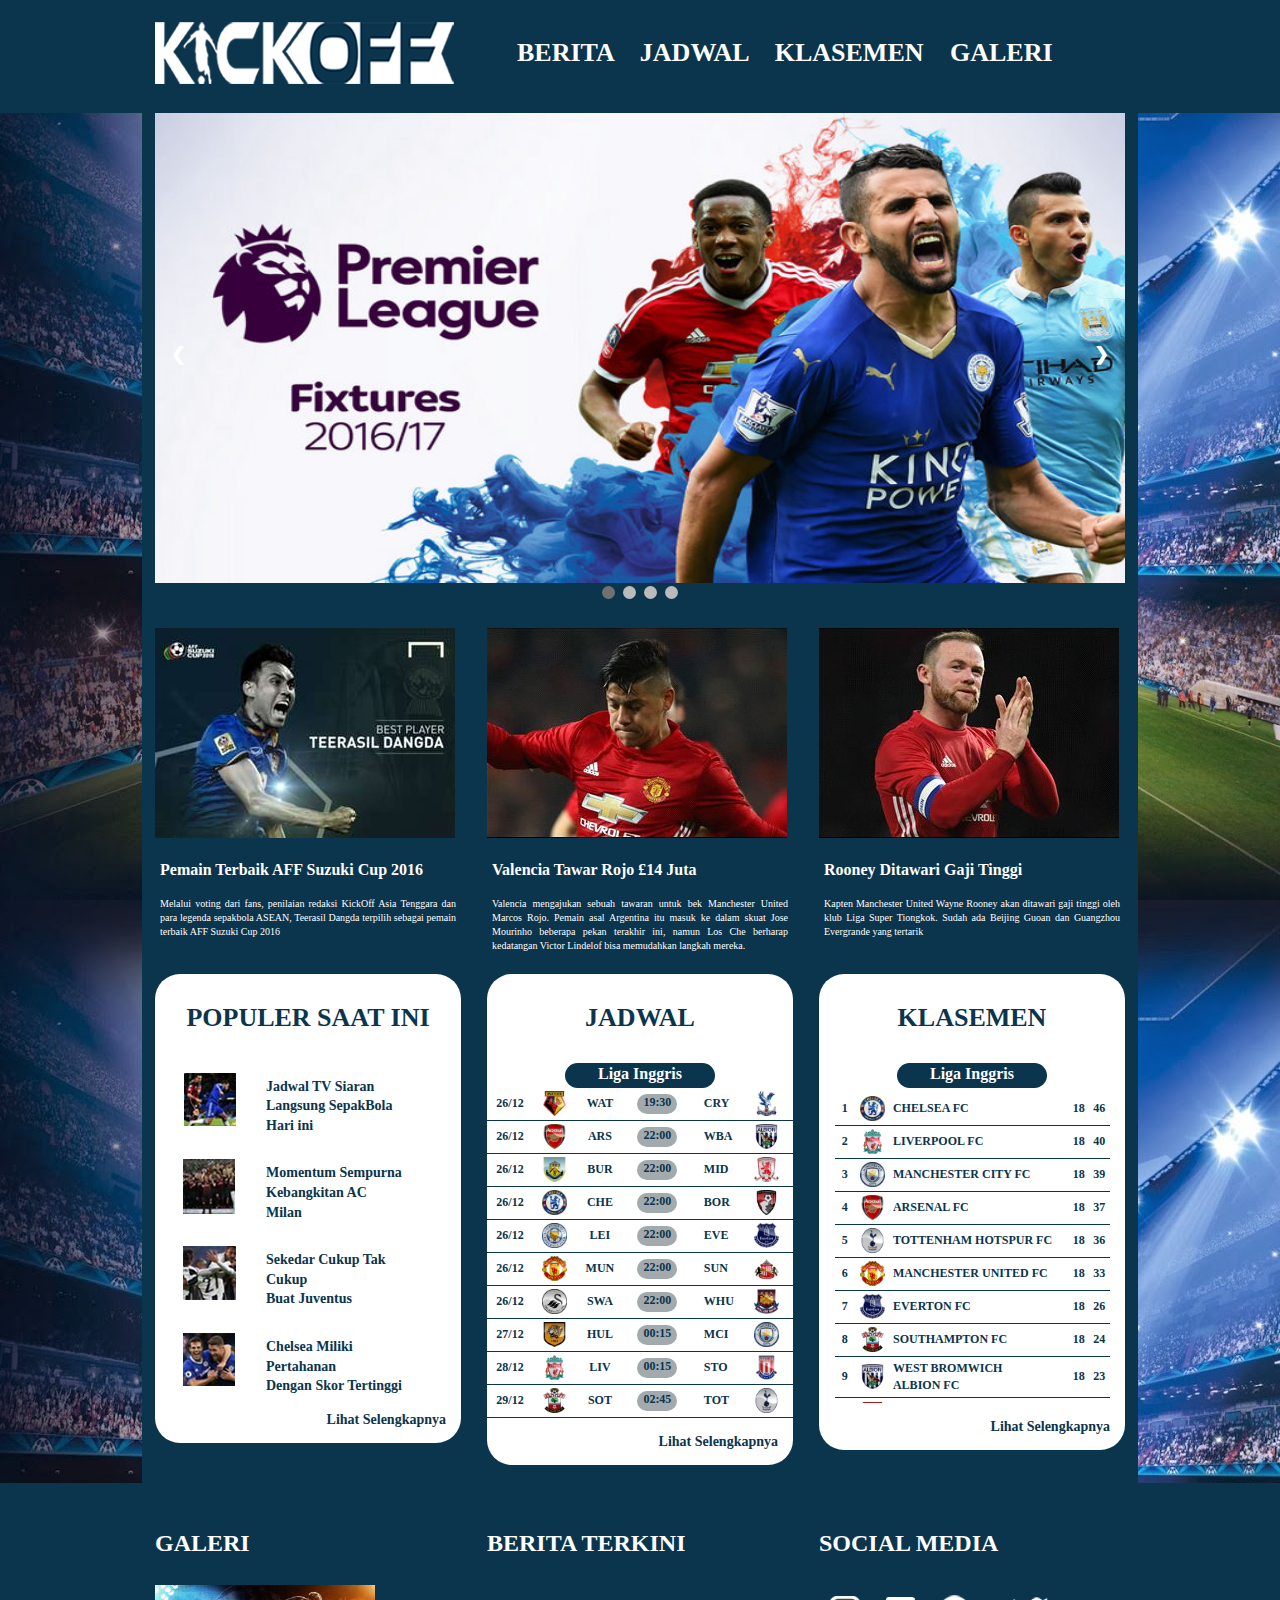
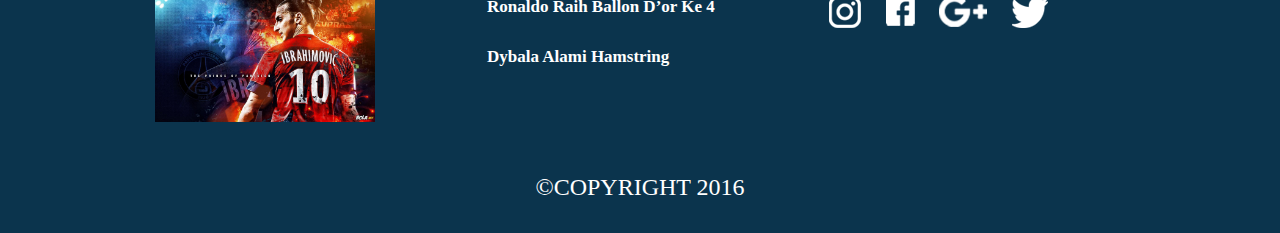
<file: index.html>
<!DOCTYPE html>
<html>
	<head>
		<meta charset="utf-8">
		<meta http-equiv="X-UA-Compatible" content="IE=edge,chrome=1">
		<title>KickOff</title>
		<meta name="viewport" content="width=device-width">
		<link rel="stylesheet" href="css/normalize.css">
		<link rel="stylesheet" href="css/base.css">
		<link rel="stylesheet" href="css/grid.css">
		<link rel="stylesheet" href="style.css">
		<script src = "https://ajax.googleapis.com/ajax/libs/jquery/3.1.1/jquery.min.js"></script>
		<script src="js/modernizr-2.6.2.min.js"></script>
		<link rel="stylesheet" href="SlickNav/slicknav.css" />
		<script src="SlickNav/jquery.slicknav.min.js"></script>
	</head>
	<body>
		<div id="header">
			<div class="container">
				<div id="logo" class="grid_4">
					<a href="index.html">
						<img src="logo.png">
					</a>
				</div>
				<div id="menu" class="grid_8">
					<ul id="menu">
						<li><a href="berita.html">BERITA</a>
						</li><li><a href="#">JADWAL</a>
						<div class = "dropdown2">
						<a href = "jadwal.html">LIGA INGGRIS</a>
						<a href = "jadwal2.html">LIGA SPANYOL</a>
						<a href = "jadwal1.html">LIGA ITALY</a>
						</div></li><li><a href="#">KLASEMEN<a>
						<div class = "dropdown3">
						<a href = "klasemen.html">LIGA INGGRIS</a>
						<a href = "klasemen2.html">LIGA SPANYOL</a>
						<a href = "klasemen1.html">LIGA ITALY</a>
						</div>
						</li><!--
					 --><li><a href="galeri.html">GALERI<a></li>
					</ul>
				</div>
				<script>
				$(function(){
					$('#menu').slicknav();
				});
				</script>
			</div>
		</div>
		<div id="big" class="container">
			<div id="slide" class="grid_12">
				<div class="slideshow-container">
					<div class="mySlides fade">
						<a href="#"><img src="slider/slider.jpg" class="slider" style="width:100%"></a>
					</div>
					<div class="mySlides fade">
						<a href="#"><img src="slider/slider2.jpg" class="slider" style="width:100%"></a>
					</div>
					<div class="mySlides fade">
						<a href="#"><img src="slider/slider3.jpg" class="slider" style="width:100%"></a>
					</div>
					<div class="mySlides fade">
						<a href="#"><img src="slider/slider4.jpg" class="slider" style="width:100%"></a>
					</div>
					<a class="prev" onclick="plusSlides(-1)">❮</a>
					<a class="next" onclick="plusSlides(1)">❯</a>
				</div>
				<div style="text-align:center">
					<span class="dot" onclick="currentSlide(1)"></span> 
					<span class="dot" onclick="currentSlide(2)"></span> 
					<span class="dot" onclick="currentSlide(3)"></span> 
					<span class="dot" onclick="currentSlide(4)"></span> 
				</div>
				<br>
				<script>
var slideIndex = 1;
showSlides(slideIndex);

function plusSlides(n) {
  showSlides(slideIndex += n);
}

function currentSlide(n) {
  showSlides(slideIndex = n);
}

function showSlides(n) {
  var i;
  var slides = document.getElementsByClassName("mySlides");
  var dots = document.getElementsByClassName("dot");
  if (n > slides.length) {slideIndex = 1}    
  if (n < 1) {slideIndex = slides.length}
  for (i = 0; i < slides.length; i++) {
      slides[i].style.display = "none";  
  }
  for (i = 0; i < dots.length; i++) {
      dots[i].className = dots[i].className.replace(" active", "");
  }
  slides[slideIndex-1].style.display = "block";  
  dots[slideIndex-1].className += " active";
}
</script>
			</div>
			<div id="left" class="grid_4">
				<a href = "berita3.html"><img src="3box/box3.jpg"></a>
				<div id="text1">
					<a href = "berita3.html"><p><b>Pemain Terbaik AFF Suzuki Cup 2016</b></p></a>
					<p class="text1">Melalui voting dari fans, penilaian redaksi KickOff Asia Tenggara dan para legenda sepakbola ASEAN, Teerasil Dangda terpilih sebagai pemain terbaik AFF Suzuki Cup 2016</p>
				</div>

			</div>
			<div id="middle" class="grid_4">
				<a href = "berita1.html"><img src="3box/box1.jpg"></a>
				<div id="text1">
					<a href = "berita1.html"><p><b>Valencia Tawar Rojo £14 Juta</b></p></a>
					<p class="text1">Valencia mengajukan sebuah tawaran untuk bek Manchester United Marcos Rojo. Pemain asal Argentina itu masuk ke dalam skuat Jose Mourinho beberapa pekan terakhir ini, namun Los Che berharap kedatangan Victor Lindelof bisa memudahkan langkah mereka.</p>
				</div>
			</div>
			<div id="right" class="grid_4">
				<a href = "berita2.html"><img src="3box/box2.jpg"></a>
				<div id="text1">
					<a href = "berita2.html"><p><b>Rooney Ditawari Gaji Tinggi</b></p></a>
					<p class="text1">Kapten Manchester United Wayne Rooney akan ditawari gaji tinggi oleh klub Liga Super Tiongkok. Sudah ada Beijing Guoan dan Guangzhou Evergrande yang tertarik</p>
				</div>
			</div>
			<div class="clear"></div>
			<div id="kotak" class="grid_4">
				<div id="left1in"><p>POPULER SAAT INI</p></div>
				<div id="gambar" class="grid_1">
					<a href="populer1.html"><img src="Populer/1.png"></a>
				</div>
				<div id="tulisan" class="grid_2">
					<p><a href="populer1.html">Jadwal TV Siaran Langsung SepakBola Hari ini</a></p>
				</div>
				<div id="gambar" class="grid_1">
					<a href="#"><img src="Populer/2.png"></a>
				</div>
				<div id="tulisan" class="grid_2">
					<p><a href="#">Momentum Sempurna<br>Kebangkitan AC Milan</a></p>
				</div>
				<div id="gambar" class="grid_1">
					<a href="#"><img src="Populer/3.png"></a>
				</div>
				<div id="tulisan" class="grid_2">
					<p><a href="#">Sekedar Cukup Tak Cukup <br> Buat Juventus</a></p>
				</div>
				<div id="gambar" class="grid_1">
					<a href="#"><img src="Populer/4.png"></a>
				</div>
				<div id="tulisan" class="grid_2">
					<p><a href="#">Chelsea Miliki Pertahanan<br> Dengan Skor Tertinggi</a></p>
				</div>
				<div id="akhir"><p><a href="#">Lihat Selengkapnya<a></p></div>
			</div>
			<div id="kotak" class="grid_4">
				<div id="left1in"><p>JADWAL</p></div>
				<div id="kotak-kecil">Liga Inggris</div>
				<table>
					<tr>
						<td>26/12</td>
						<td><img src="logoklub/epl/watford-fc.png" class="logoclub"></td>
						<td>WAT</td>
						<td><div id="minibox">19:30</div></td>
						<td class="sp">CRY</td>
						<td class="sp"><img src="logoklub/epl/crystal-palace-fc.png" class="logoclub"></td>
					</tr>
					<tr>
						<td>26/12</td>
						<td><img src="logoklub/epl/arsenal.png" class="logoclub"></td>
						<td>ARS</td>
						<td><div id="minibox">22:00</div></td>
						<td class="sp">WBA</td>
						<td class="sp"><img src="logoklub/epl/west-bromwich-albion-hd-logo.png" class="logoclub"></td>
					</tr>
					<tr>
						<td>26/12</td>
						<td><img src="logoklub/epl/burnley.png" class="logoclub"></td>
						<td>BUR</td>
						<td><div id="minibox">22:00</div></td>
						<td class="sp">MID</td>
						<td class="sp"><img src="logoklub/epl/middlesbrough.png" class="logoclub"></td>
					</tr>
					<tr>
						<td>26/12</td>
						<td><img src="logoklub/epl/chelsea.png" class="logoclub"></td>
						<td>CHE</td>
						<td><div id="minibox">22:00</div></td>
						<td class="sp">BOR</td>
						<td class="sp"><img src="logoklub/epl/afc-bournemouth.png" class="logoclub"></td>
					</tr>
					<tr>
						<td>26/12</td>
						<td><img src="logoklub/epl/leicester-city-fc-hd-logo.png" class="logoclub"></td>
						<td>LEI</td>
						<td><div id="minibox">22:00</div></td>
						<td class="sp">EVE</td>
						<td class="sp"><img src="logoklub/epl/everton-fc-logo1.png" class="logoclub"></td>
					</tr>
					<tr>
						<td>26/12</td>
						<td><img src="logoklub/epl/manchester-united.png" class="logoclub"></td>
						<td>MUN</td>
						<td><div id="minibox">22:00</div></td>
						<td class="sp">SUN</td>
						<td class="sp"><img src="logoklub/epl/sunderland.png" class="logoclub"></td>
					</tr>
					<tr>
						<td>26/12</td>
						<td><img src="logoklub/epl/swansea-city-afc.png" class="logoclub"></td>
						<td>SWA</td>
						<td><div id="minibox">22:00</div></td>
						<td class="sp">WHU</td>
						<td class="sp"><img src="logoklub/epl/west-ham.png" class="logoclub"></td>
					</tr>
					<tr>
						<td>27/12</td>
						<td><img src="logoklub/epl/hull-city.png" class="logoclub"></td>
						<td>HUL</td>
						<td><div id="minibox">00:15</div></td>
						<td class="sp">MCI</td>
						<td class="sp"><img src="logoklub/epl/manchester-city-new-hd-logo1.png" class="logoclub"></td>
					</tr>
					<tr>
						<td>28/12</td>
						<td><img src="logoklub/epl/liverpool.png" class="logoclub"></td>
						<td>LIV</td>
						<td><div id="minibox">00:15</div></td>
						<td class="sp">STO</td>
						<td class="sp"><img src="logoklub/epl/stoke-city.png" class="logoclub"></td>
					</tr>
					<tr>
						<td>29/12</td>
						<td><img src="logoklub/epl/southampton-fc.png" class="logoclub"></td>
						<td>SOT</td>
						<td><div id="minibox">02:45</div></td>
						<td class="sp">TOT</td>
						<td class="sp"><img src="logoklub/epl/tottenham-hotspur.png" class="logoclub"></td>
					</tr>
					
				</table>
				<div id="akhir"><p><a href="jadwal.html">Lihat Selengkapnya<a></p></div>
			</div>
			<div id="kotak" class="grid_4">
				<div id="left1in"><p>KLASEMEN</p></div>
				<div id="kotak-kecil">Liga Inggris</div>
				<div id="klasemen">
					<table>
						<tr>
							<td>1</td>
							<td><img src="logoklub/epl/chelsea.png" class="logoclub"></td>
							<td class="sp2">CHELSEA FC</td>
							<td>18</td>
							<td>46</td>
						</tr>
						<tr>
							<td>2</td>
							<td><img src="logoklub/epl/liverpool.png" class="logoclub"></td>
							<td class="sp2">LIVERPOOL FC</td>
							<td>18</td>
							<td>40</td>
						</tr>
						<tr>
							<td>3</td>
							<td><img src="logoklub/epl/manchester-city-new-hd-logo1.png" class="logoclub"></td>
							<td class="sp2">MANCHESTER CITY FC</td>
							<td>18</td>
							<td>39</td>
						</tr>
						<tr>
							<td>4</td>
							<td><img src="logoklub/epl/arsenal.png" class="logoclub"></td>
							<td class="sp2">ARSENAL FC</td>
							<td>18</td>
							<td>37</td>
						</tr>
						<tr>
							<td>5</td>
							<td><img src="logoklub/epl/tottenham-hotspur.png" class="logoclub"></td>
							<td class="sp2">TOTTENHAM HOTSPUR FC</td>
							<td>18</td>
							<td>36</td>
						</tr>
						<tr>
							<td>6</td>
							<td><img src="logoklub/epl/manchester-united.png" class="logoclub"></td>
							<td class="sp2">MANCHESTER UNITED FC</td>
							<td>18</td>
							<td>33</td>
						</tr>
						<tr>
							<td>7</td>
							<td><img src="logoklub/epl/everton-fc-logo1.png" class="logoclub"></td>
							<td class="sp2">EVERTON FC</td>
							<td>18</td>
							<td>26</td>
						</tr>
						<tr>
							<td>8</td>
							<td><img src="logoklub/epl/southampton-fc.png" class="logoclub"></td>
							<td class="sp2">SOUTHAMPTON FC</td>
							<td>18</td>
							<td>24</td>
						</tr>
						<tr>
							<td>9</td>
							<td><img src="logoklub/epl/west-bromwich-albion-hd-logo.png" class="logoclub"></td>
							<td class="sp2">WEST BROMWICH<br>ALBION FC</td>
							<td>18</td>
							<td>23</td>
						</tr>
						<tr>
							<td>10</td>
							<td><img src="logoklub/epl/watford-fc.png" class="logoclub"></td>
							<td class="sp2">WATFORD FC</td>
							<td>18</td>
							<td>22</td>
						</tr>
						<tr>
							<td>11</td>
							<td><img src="logoklub/epl/west-ham.png" class="logoclub"></td>
							<td class="sp2">WEST HAM UNITED FC</td>
							<td>18</td>
							<td>22</td>
						</tr>
						<tr>
							<td>12</td>
							<td><img src="logoklub/epl/afc-bournemouth.png" class="logoclub"></td>
							<td class="sp2">AFC BOURNEMOUTH</td>
							<td>18</td>
							<td>21</td>
						</tr>
						<tr>
							<td>13</td>
							<td><img src="logoklub/epl/stoke-city.png" class="logoclub"></td>
							<td class="sp2">STOKE CITY FC</td>
							<td>18</td>
							<td>21</td>
						</tr>
						<tr>
							<td>14</td>
							<td><img src="logoklub/epl/burnley.png" class="logoclub"></td>
							<td class="sp2">BUNRLEY FC</td>
							<td>18</td>
							<td>20</td>
						</tr>
						<tr>
							<td>15</td>
							<td><img src="logoklub/epl/middlesbrough.png" class="logoclub"></td>
							<td class="sp2">MIDDLESBROUGH FC</td>
							<td>18</td>
							<td>18</td>
						</tr>
						<tr>
							<td>16</td>
							<td><img src="logoklub/epl/leicester-city-fc-hd-logo.png" class="logoclub"></td>
							<td class="sp2">LEICESTER CITY FC</td>
							<td>18</td>
							<td>17</td>
						</tr>
						<tr>
							<td>17</td>
							<td><img src="logoklub/epl/crystal-palace-fc.png" class="logoclub"></td>
							<td class="sp2">CRYSTAL PALACE FC</td>
							<td>18</td>
							<td>16</td>
						</tr>
						<tr>
							<td>18</td>
							<td><img src="logoklub/epl/sunderland.png" class="logoclub"></td>
							<td class="sp2">SUNDERLAND AFC</td>
							<td>18</td>
							<td>14</td>
						</tr>
						<tr>
							<td>19</td>
							<td><img src="logoklub/epl/swansea-city-afc.png" class="logoclub"></td>
							<td class="sp2">SWANSEA CITY AFC</td>
							<td>18</td>
							<td>12</td>
						</tr>
						<tr>
							<td>20</td>
							<td><img src="logoklub/epl/hull-city.png" class="logoclub"></td>
							<td class="sp2">HULL CITY FC</td>
							<td>18</td>
							<td>12</td>
						</tr>
					</table>
				</div>
				<div id="akhir"><p><a href="klasemen.html">Lihat Selengkapnya<a></p></div>
			</div>
		</div>
		<div class="clear"></div>
		<div id="footer">
			<div class="container">
				<div id="galeri" class="grid_4">
					<p>GALERI</p>
					<a href="galeri.html"><img src="Galeri/Download Wallpaper Terbaru - PSG - Ibrahimmovic.jpg" width="220" height="140"></a>
				</div>
				<div id="galeri" class="grid_4">
					<p>BERITA TERKINI</p>
					<div id="berita">
						<p><a href="#">Ronaldo Raih Ballon D’or Ke 4</a></p>
						<p><a href="#">Dybala Alami Hamstring</a></p>
					</div>
				</div>
				<div id="sm" class="grid_4">
					<p>SOCIAL MEDIA</p>
					<a href="#"><img src="small/ig.png"></a>
					<a href="#"><img src="small/fb.png"></a>
					<a href="#"><img src="small/g.png"></a>
					<a href="#"><img src="small/tw.png"></a>
				</div>
				<div class="clear"></div>
				<div id="copy" class="grid_12"><p>©COPYRIGHT 2016</p>
			</div>
		</div>
	</body>
</html>
</file>
<file: css/base.css>
/*
Responsive 996px grid system ~ Base CSS.

Uses the HTML5 Boilerplate by Paul Irish with a few tweaks
html5boilerplate.com

*/


/* ==========================================================================
   Base styles: opinionated defaults
   ========================================================================== */

html,
button,
input,
select,
textarea {
    color: #222;
}

body {
    font-size: 1em;
    line-height: 1.4;
}

/*
 * Remove text-shadow in selection highlight: h5bp.com/i
 * These selection declarations have to be separate.
 * Customize the background color to match your design.
 */

::-moz-selection {
    background: #b3d4fc;
    text-shadow: none;
}

::selection {
    background: #b3d4fc;
    text-shadow: none;
}

/*
 * A better looking default horizontal rule
 */

hr {
    display: block;
    height: 1px;
    border: 0;
    border-top: 1px solid #ccc;
    margin: 1em 0;
    padding: 0;
}

/*
 * Remove the gap between images and the bottom of their containers: h5bp.com/i/440
 */

img {
    vertical-align: middle;
}

/*
 * Remove default fieldset styles.
 */

fieldset {
    border: 0;
    margin: 0;
    padding: 0;
}

/*
 * Allow only vertical resizing of textareas.
 */

textarea {
    resize: vertical;
}

/* ==========================================================================
   Chrome Frame prompt
   ========================================================================== */

.chromeframe {
    margin: 0.2em 0;
    background: #ccc;
    color: #000;
    padding: 0.2em 0;
}

/* ==========================================================================
   Helper classes
   ========================================================================== */

/*
 * Image replacement
 */

.ir {
    background-color: transparent;
    border: 0;
    overflow: hidden;
    /* IE 6/7 fallback */
    *text-indent: -9999px;
}

.ir:before {
    content: "";
    display: block;
    width: 0;
    height: 150%;
}

/*
 * Hide from both screenreaders and browsers: h5bp.com/u
 */

.hidden {
    display: none !important;
    visibility: hidden;
}

/*
 * Hide only visually, but have it available for screenreaders: h5bp.com/v
 */

.visuallyhidden {
    border: 0;
    clip: rect(0 0 0 0);
    height: 1px;
    margin: -1px;
    overflow: hidden;
    padding: 0;
    position: absolute;
    width: 1px;
}

/*
 * Extends the .visuallyhidden class to allow the element to be focusable
 * when navigated to via the keyboard: h5bp.com/p
 */

.visuallyhidden.focusable:active,
.visuallyhidden.focusable:focus {
    clip: auto;
    height: auto;
    margin: 0;
    overflow: visible;
    position: static;
    width: auto;
}

/*
 * Hide visually and from screenreaders, but maintain layout
 */

.invisible {
    visibility: hidden;
}

/*
 * Clearfix: contain floats
 *
 * For modern browsers
 * 1. The space content is one way to avoid an Opera bug when the
 *    `contenteditable` attribute is included anywhere else in the document.
 *    Otherwise it causes space to appear at the top and bottom of elements
 *    that receive the `clearfix` class.
 * 2. The use of `table` rather than `block` is only necessary if using
 *    `:before` to contain the top-margins of child elements.
 */

.clearfix:before,
.clearfix:after {
    content: " "; /* 1 */
    display: table; /* 2 */
}

.clearfix:after {
    clear: both;
}

/*
 * For IE 6/7 only
 * Include this rule to trigger hasLayout and contain floats.
 */

.clearfix {
    *zoom: 1;
}


/*
 * Clear after each row
 */

.clear {
	clear: both;
	display: block;
	overflow: hidden;
	visibility: hidden;
	width: 0;
	height: 0;
}

/* ==========================================================================
   EXAMPLE Media Queries for Responsive Design.
   Theses examples override the primary ('mobile first') styles.
   Modify as content requires.
   ========================================================================== */

@media only screen and (min-width: 35em) {
    /* Style adjustments for viewports that meet the condition */
}

@media print,
       (-o-min-device-pixel-ratio: 5/4),
       (-webkit-min-device-pixel-ratio: 1.25),
       (min-resolution: 120dpi) {
    /* Style adjustments for high resolution devices */
}

/* ==========================================================================
   Print styles.
   Inlined to avoid required HTTP connection: h5bp.com/r
   ========================================================================== */

@media print {
    * {
        background: transparent !important;
        color: #000 !important; /* Black prints faster: h5bp.com/s */
        box-shadow: none !important;
        text-shadow: none !important;
    }

    a,
    a:visited {
        text-decoration: underline;
    }

    a[href]:after {
        content: " (" attr(href) ")";
    }

    abbr[title]:after {
        content: " (" attr(title) ")";
    }

    /*
     * Don't show links for images, or javascript/internal links
     */

    .ir a:after,
    a[href^="javascript:"]:after,
    a[href^="#"]:after {
        content: "";
    }

    pre,
    blockquote {
        border: 1px solid #999;
        page-break-inside: avoid;
    }

    thead {
        display: table-header-group; /* h5bp.com/t */
    }

    tr,
    img {
        page-break-inside: avoid;
    }

    img {
        max-width: 100% !important;
    }

    @page {
        margin: 0.5cm;
    }

    p,
    h2,
    h3 {
        orphans: 3;
        widows: 3;
    }

    h2,
    h3 {
        page-break-after: avoid;
    }
}
</file>
<file: css/grid.css>
/*
Responsive 996px grid system ~ Grid CSS.
Copyright 2013, Josh Cope

12 Columns ~ Margin left: 13px ~ Margin right: 13px

Based on the 960.gs grid system - http://960.gs/
by Nathan Smith

Licensed under GPL and MIT
*/

/* =============================================================================
   Base 966px Grid
   ========================================================================== */
   
	body {min-width: 996px;}

	/* Container */
	.container {
		margin-left: auto;
		margin-right: auto;
		width: 996px;
	}

	/* Global */
	.grid_1,
	.grid_2,
	.grid_3,
	.grid_4,
	.grid_5,
	.grid_6,
	.grid_7,
	.grid_8,
	.grid_9,
	.grid_10,
	.grid_11,
	.grid_12 {
		display: inline;
		float: left;
		margin-left: 13px;
		margin-right: 13px;
	}

	.push_1, .pull_1,
	.push_2, .pull_2,
	.push_3, .pull_3,
	.push_4, .pull_4,
	.push_5, .pull_5,
	.push_6, .pull_6,
	.push_7, .pull_7,
	.push_8, .pull_8,
	.push_9, .pull_9,
	.push_10, .pull_10,
	.push_11, .pull_11 {
		position: relative;
	}

	/* Children (Alpha ~ First, Omega ~ Last) */
	.alpha {margin-left: 0;}
	.omega {margin-right: 0;}

	/* Base Grid */
	.container .grid_1 {width: 57px;}
	.container .grid_2 {width: 140px;}
	.container .grid_3 {width: 223px;}
	.container .grid_4 {width: 306px;}
	.container .grid_5 {width: 389px;}
	.container .grid_6 {width: 472px;}
	.container .grid_7 {width: 555px;}
	.container .grid_8 {width: 638px;}
	.container .grid_9 {width: 721px;}
	.container .grid_10 {width: 804px;}
	.container .grid_11 {width: 887px;}
	.container .grid_12 {width: 970px;}

	/* Prefix Extra Space */
	.container .prefix_1 {padding-left: 83px;}
	.container .prefix_2 {padding-left: 166px;}
	.container .prefix_3 {padding-left: 249px;}
	.container .prefix_4 {padding-left: 332px;}
	.container .prefix_5 {padding-left: 415px;}
	.container .prefix_6 {padding-left: 498px;}
	.container .prefix_7 {padding-left: 581px;}
	.container .prefix_8 {padding-left: 664px;}
	.container .prefix_9 {padding-left: 747px;}
	.container .prefix_10 {padding-left: 830px;}
	.container .prefix_11 {padding-left: 913px;}

	/* Suffix Extra Space */
	.container .suffix_1 {padding-right: 83px;}
	.container .suffix_2 {padding-right: 166px;}
	.container .suffix_3 {padding-right: 249px;}
	.container .suffix_4 {padding-right: 332px;}
	.container .suffix_5 {padding-right: 415px;}
	.container .suffix_6 {padding-right: 498px;}
	.container .suffix_7 {padding-right: 581px;}
	.container .suffix_8 {padding-right: 664px;}
	.container .suffix_9 {padding-right: 747px;}
	.container .suffix_10 {padding-right: 830px;}
	.container .suffix_11 {padding-right: 913px;}

	/* Push Space */
	.container .push_1 {left: 83px;}
	.container .push_2 {left: 166px;}
	.container .push_3 {left: 249px;}
	.container .push_4 {left: 332px;}
	.container .push_5 {left: 415px;}
	.container .push_6 {left: 498px;}
	.container .push_7 {left: 581px;}
	.container .push_8 {left: 664px;}
	.container .push_9 {left: 747px;}
	.container .push_10 {left: 830px;}
	.container .push_11 {left: 913px;}

	/* Pull Space */
	.container .pull_1 {left: -83px;}
	.container .pull_2 {left: -166px;}
	.container .pull_3 {left: -249px;}
	.container .pull_4 {left: -332px;}
	.container .pull_5 {left: -415px;}
	.container .pull_6 {left: -498px;}
	.container .pull_7 {left: -581px;}
	.container .pull_8 {left: -664px;}
	.container .pull_9 {left: -747px;}
	.container .pull_10 {left: -830px;}
	.container .pull_11 {left: -913px;}

	/* Images & Other Objects */
	img, object, embed {	max-width: 100%;}
	img { height: auto; }


/* =============================================================================
   768px Grid
   ========================================================================== */

@media only screen and (min-width: 768px) and (max-width: 995px) {
	
	body {min-width: 768px;}

	/* Container | 768px */
	.container {width: 768px;}

	/* Global | 768px */
	.grid_1,
	.grid_2,
	.grid_3,
	.grid_4,
	.grid_5,
	.grid_6,
	.grid_7,
	.grid_8,
	.grid_9,
	.grid_10,
	.grid_11,
	.grid_12 {margin-left: 8px;
		margin-right: 8px;}
		

	/* Base Grid | 768px */
	.container .grid_1 {width: 48px;}
	.container .grid_2 {width: 112px;}
	.container .grid_3 {width: 176px;}
	.container .grid_4 {width: 240px;}
	.container .grid_5 {width: 304px;}
	.container .grid_6 {width: 368px;}
	.container .grid_7 {width: 432px;}
	.container .grid_8 {width: 496px;}
	.container .grid_9 {width: 560px;}
	.container .grid_10 {width: 624px;}
	.container .grid_11 {width: 688px;}
	.container .grid_12 {width: 752px;}

	/* Prefix Extra Space | 768px */
	.container .prefix_1 {padding-left: 64px;}
	.container .prefix_2 {padding-left: 128px;}
	.container .prefix_3 {padding-left: 192px;}
	.container .prefix_4 {padding-left: 256px;}
	.container .prefix_5 {padding-left: 320px;}
	.container .prefix_6 {padding-left: 384px;}
	.container .prefix_7 {padding-left: 448px;}
	.container .prefix_8 {padding-left: 512px;}
	.container .prefix_9 {padding-left: 576px;}
	.container .prefix_10 {padding-left: 640px;}
	.container .prefix_11 {padding-left: 704px;}
	
	/* Suffix Extra Space | 768px */
	.container .suffix_1 {padding-right: 64px;}
	.container .suffix_2 {padding-right: 128px;}
	.container .suffix_3 {padding-right: 192px;}
	.container .suffix_4 {padding-right: 256px;}
	.container .suffix_5 {padding-right: 320px;}
	.container .suffix_6 {padding-right: 384px;}
	.container .suffix_7 {padding-right: 448px;}
	.container .suffix_8 {padding-right: 512px;}
	.container .suffix_9 {padding-right: 576px;}
	.container .suffix_10 {padding-right: 640px;}
	.container .suffix_11 {padding-right: 704px;}

	/* Push Space | 768px */
	.container .push_1 {left: 64px;}
	.container .push_2 {left: 128px;}
	.container .push_3 {left: 192px;}
	.container .push_4 {left: 256px;}
	.container .push_5 {left: 320px;}
	.container .push_6 {left: 384px;}
	.container .push_7 {left: 448px;}
	.container .push_8 {left: 512px;}
	.container .push_9 {left: 576px;}
	.container .push_10 {left: 640px;}
	.container .push_11 {left: 704px;}

	/* Pull Space | 768px */
	.container .pull_1 {left: -64px;}
	.container .pull_2 {left: -128px;}
	.container .pull_3 {left: -192px;}
	.container .pull_4 {left: -256px;}
	.container .pull_5 {left: -320px;}
	.container .pull_6 {left: -384px;}
	.container .pull_7 {left: -448px;}
	.container .pull_8 {left: -512px;}
	.container .pull_9 {left: -576px;}
	.container .pull_10 {left: -640px;}
	.container .pull_11 {left: -704px;}
	
	/* Children (Alpha ~ First, Omega ~ Last) | 768 */
	.alpha {margin-left: 0;}
	.omega {margin-right: 0;}
}


/* =============================================================================
   Less than 768px
   ========================================================================== */
   
@media only screen and (max-width: 767px) {
	
	body{min-width:0;}
	
	/* Container */
	.container { margin:0 auto; width:456px; overflow:hidden; }
	
	/* Global */
	.container .grid_1,
	.container .grid_2,
	.container .grid_3,
	.container .grid_4,
	.container .grid_5,
	.container .grid_6,
	.container .grid_7,
	.container .grid_8,
	.container .grid_9,
	.container .grid_10,
	.container .grid_11,
	.container .grid_12	{
		width:416px;
		clear: both;
		float: none;
		margin-left: 0;
		margin-right: 0;
		display:inline-block;
		padding-left: 20px;
		padding-right: 20px;
		
		/* IE 6&7 */
		zoom:1;
		*display:inline;
	}
	
	/* Nested children need no padding */
	.grid_1  .grid_1,
	.grid_2  .grid_1, .grid_2  .grid_2,
	.grid_3  .grid_1, .grid_3  .grid_2, .grid_3  .grid_3,
	.grid_4  .grid_1, .grid_4  .grid_2, .grid_4  .grid_3, .grid_4  .grid_4,
	.grid_5  .grid_1, .grid_5  .grid_2, .grid_5  .grid_3, .grid_5  .grid_4, .grid_5  .grid_5,
	.grid_6  .grid_1, .grid_6  .grid_2, .grid_6  .grid_3, .grid_6  .grid_4, .grid_6  .grid_5, .grid_6  .grid_6,
	.grid_7  .grid_1, .grid_7  .grid_2, .grid_7  .grid_3, .grid_7  .grid_4, .grid_7  .grid_5, .grid_7  .grid_6, .grid_7  .grid_7,
	.grid_8  .grid_1, .grid_8  .grid_2, .grid_8  .grid_3, .grid_8  .grid_4, .grid_8  .grid_5, .grid_8  .grid_6, .grid_8  .grid_7, .grid_8  .grid_8,
	.grid_9  .grid_1, .grid_9  .grid_2, .grid_9  .grid_3, .grid_9  .grid_4, .grid_9  .grid_5, .grid_9  .grid_6, .grid_9  .grid_7, .grid_9  .grid_8, .grid_9  .grid_9,
	.grid_10  .grid_1, .grid_10  .grid_2, .grid_10  .grid_3, .grid_10  .grid_4, .grid_10  .grid_5, .grid_10  .grid_6, .grid_10  .grid_7, .grid_10  .grid_8, .grid_10  .grid_9, .grid_10  .grid_10,
	.grid_11  .grid_1, .grid_11  .grid_2, .grid_11  .grid_3, .grid_11  .grid_4, .grid_11  .grid_5, .grid_11  .grid_6, .grid_11  .grid_7, .grid_11  .grid_8, .grid_11  .grid_9, .grid_11  .grid_10, .grid_11  .grid_11,
	.grid_12  .grid_1, .grid_12  .grid_2, .grid_12  .grid_3, .grid_12  .grid_4, .grid_12  .grid_5, .grid_12  .grid_6, .grid_12  .grid_7, .grid_12  .grid_8, .grid_12  .grid_9, .grid_12  .grid_10, .grid_12  .grid_11, .grid_12  .grid_12	{
		padding-left: 0px;
		padding-right: 0px;
	}
	
	.container .push_1, .container .push_2,
	.container .push_3, .container .push_4, 
	.container .push_5, .container .push_6,
	.container .push_7, .container .push_8, 
	.container .push_9, .container .push_10,
	.container .push_11	{
		left: 0;
	}
	.container .pull_1, .container .pull_2,
	.container .pull_3, .container .pull_4,
	.container .pull_5, .container .pull_6,
	.container .pull_7, .container .pull_8,
	.container .pull_9, .container .pull_10,
	.container .pull_11	{
		left: 0;
	}	
}


/* =============================================================================
   Less than 480px
   ========================================================================== */
@media only screen and (max-width: 479px) {
	
	/* Container */
	
	.container { width:300px;}
	
	/* Global */
	
	.container .grid_1,
	.container .grid_2,
	.container .grid_3,
	.container .grid_4,
	.container .grid_5,
	.container .grid_6,
	.container .grid_7,
	.container .grid_8,
	.container .grid_9,
	.container .grid_10,
	.container .grid_11,
	.container .grid_12	{
		width:260px;
	}
}
</file>
<file: style.css>
body{
	background-image: url("background.jpg");
	position: relative;
	font-family:Droid Sans;
}
#header{
	width:100%;
	height: 113px;
	background-color: #0b344d;
}
#logo{
	padding-top: 22px;
}
ul{
	list-style-type: none;
    margin: 0;
    padding: 35px 20px;
    overflow: hidden;
}
li{
	display:inline;
	font-size:26px;
	font-weight: bold;
	padding: 0 10px;
	text-decoration: none;
}
li a{
	color: white;
	text-decoration: none;
}
li a:hover{
	color:#00c6ff;
}

.dropdown1{
	display:none ;
    position: absolute;
    min-width: 160px;
    box-shadow: 0px 8px 16px 0px rgba(0,0,0,0.2);
	margin-left:-20px;
	margin-top:10px;
	background-color:#0b344d;
	z-index: 99;
	}
.dropdown1 a{
	color: white;
    padding: 10px 10px;
    text-decoration: none;
    display: block;
	font-size: 70%;
	}
	
.dropdown2{
	display:none ;
    position: absolute;
    min-width: 160px;
    box-shadow: 0px 8px 16px 0px rgba(0,0,0,0.2);
	margin-left:90px;
	margin-top:10px;
	background-color:#0b344d;
	z-index: 99;
}
.dropdown2 a{
	color: white;
    padding: 10px 10px;
    text-decoration: none;
    display: block;
	font-size: 70%;
	}
.dropdown3{
	display:none ;
    position: absolute;
    min-width: 160px;
    box-shadow: 0px 8px 16px 0px rgba(0,0,0,0.2);
	margin-left:250px;
	margin-top:5px;
	background-color:#0b344d;
	z-index: 99;
	}
.dropdown3 a{
	color: white;
    padding: 10px 10px;
    text-decoration: none;
    display: block;
	font-size: 70%;
}
.menu a:hover {
color:white;
}
.dropdown1 a:hover{
	color:#00c6ff;
}
.dropdown2 a:hover{
	color:#00c6ff;
}
.dropdown3 a:hover{
	color:#00c6ff;
}
.grid_8 ul li:hover .dropdown1 {
	display:block;
}
.grid_8 ul li:hover .dropdown2 {
	display:block;
}
.grid_8 ul li:hover .dropdown3 {
	display:block;
}

#big{
	background-color: #0b344d;
	min-height:1370px;
}
#text1{
	padding:5px;
	color:white;
}
.text1{
	font-size:10px;
	text-align: justify;
}
#kotak{
	background-color:white;
	height: 100%;
	border-radius: 25px;
	color:#0b344d;
	font-weight: bold;
	text-decoration: none;
	margin-top: 6px;
}
#left1in{
	text-align: center;
	color:#0b344d;
	font-size:26px;
	font-weight: bold;
}
#gambar{
	padding-left:15px;
	padding-top:10px;
}
#tulisan{
	font-size:14px;
}
#akhir{
	font-size: 14px;
	text-align: right;
	padding-right: 15px;
}
#akhir a{
	color:#0b344d;
}
a{
	text-decoration: none;
	color: inherit;
}
#kotak-kecil{
	text-align: center;
	background-color: #0b344d;
	height:25px;
	width:150px;
	color: white;
	margin: 0px auto;
	border-radius: 25px;
}
#jadwal{
	padding: 15px;
}
#footer{
	min-height: 350px;
	width: 100%;
	background-color: #0b344d;
}
#galeri{
	padding-top: 20px;
}
#galeri p{
	font-size: 24px;
	font-weight: bold;
	color: white;
}
#berita p{
	font-size: 17px;
	padding-top: 10px;
}
#sm{
	padding-top: 20px;
}
#sm p{
	font-size: 24px;
	font-weight: bold;
	color: white;
}
#sm img{
	padding: 10px;
}
#copy{
	position: absolute;
	text-align: center;
	padding-top: 25px;
	color: white;
	font-size: 24px;
}
.logoclub{
	width:25px;
	height:25px;
}
table{
	border-collapse: collapse;
	width:100%;
	font-size:12px;
}
#minibox{
	height: 20px;
	width:40px;
	background-color:#a2aaad;
	border-radius: 10px;
	text-align: center;
	margin-left:10px;
}

th,td{
	padding: 3.5px;
	text-align: center;
	border-bottom: 1px solid;
	cursor: default;
}
tr:hover{
	background-color:#f7e0cc;
}
.sp{
	text-align:left;
}
.sp2{
	text-align:left;
	vertical-align: middle;
}
#klasemen{
	height: 310px;
	width: 275px;
	overflow:auto;
	margin: 5px auto;
}
/*slider*/

.slider{
	max-height:470px;
	z-index: -99;
}
.mySlides {display:none}
/* Slideshow container */
.slideshow-container {
  position: relative;
  margin: auto;
}

/* Next & previous buttons */
.prev, .next {
  cursor: pointer;
  position: absolute;
  top: 50%;
  width: auto;
  padding: 16px;
  margin-top: -22px;
  color: white;
  font-weight: bold;
  font-size: 18px;
  transition: 0.6s ease;
  border-radius: 0 3px 3px 0;
}

/* Position the "next button" to the right */
.next {
  right: 0;
  border-radius: 3px 0 0 3px;
}

/* On hover, add a black background color with a little bit see-through */
.prev:hover, .next:hover {
  background-color: rgba(0,0,0,0.8);
}

/* The dots/bullets/indicators */
.dot {
  cursor:pointer;
  height: 13px;
  width: 13px;
  margin: 0 2px;
  background-color: #bbb;
  border-radius: 50%;
  display: inline-block;
  transition: background-color 0.6s ease;
}

.active, .dot:hover {
  background-color: #717171;
}

/* Fading animation */
.fade {
  -webkit-animation-name: fade;
  -webkit-animation-duration: 1.5s;
  animation-name: fade;
  animation-duration: 1.5s;
}

@-webkit-keyframes fade {
  from {opacity: .4} 
  to {opacity: 1}
}

@keyframes fade {
  from {opacity: .4} 
  to {opacity: 1}
}
.slicknav_menu {
	display:none;
}
@media screen and (max-width: 48em) {
	/* #menu is the original menu */
	.js #menu {
		display:none;
	}
	
	.js .slicknav_menu {
		display:block;
	}
}
</file>
